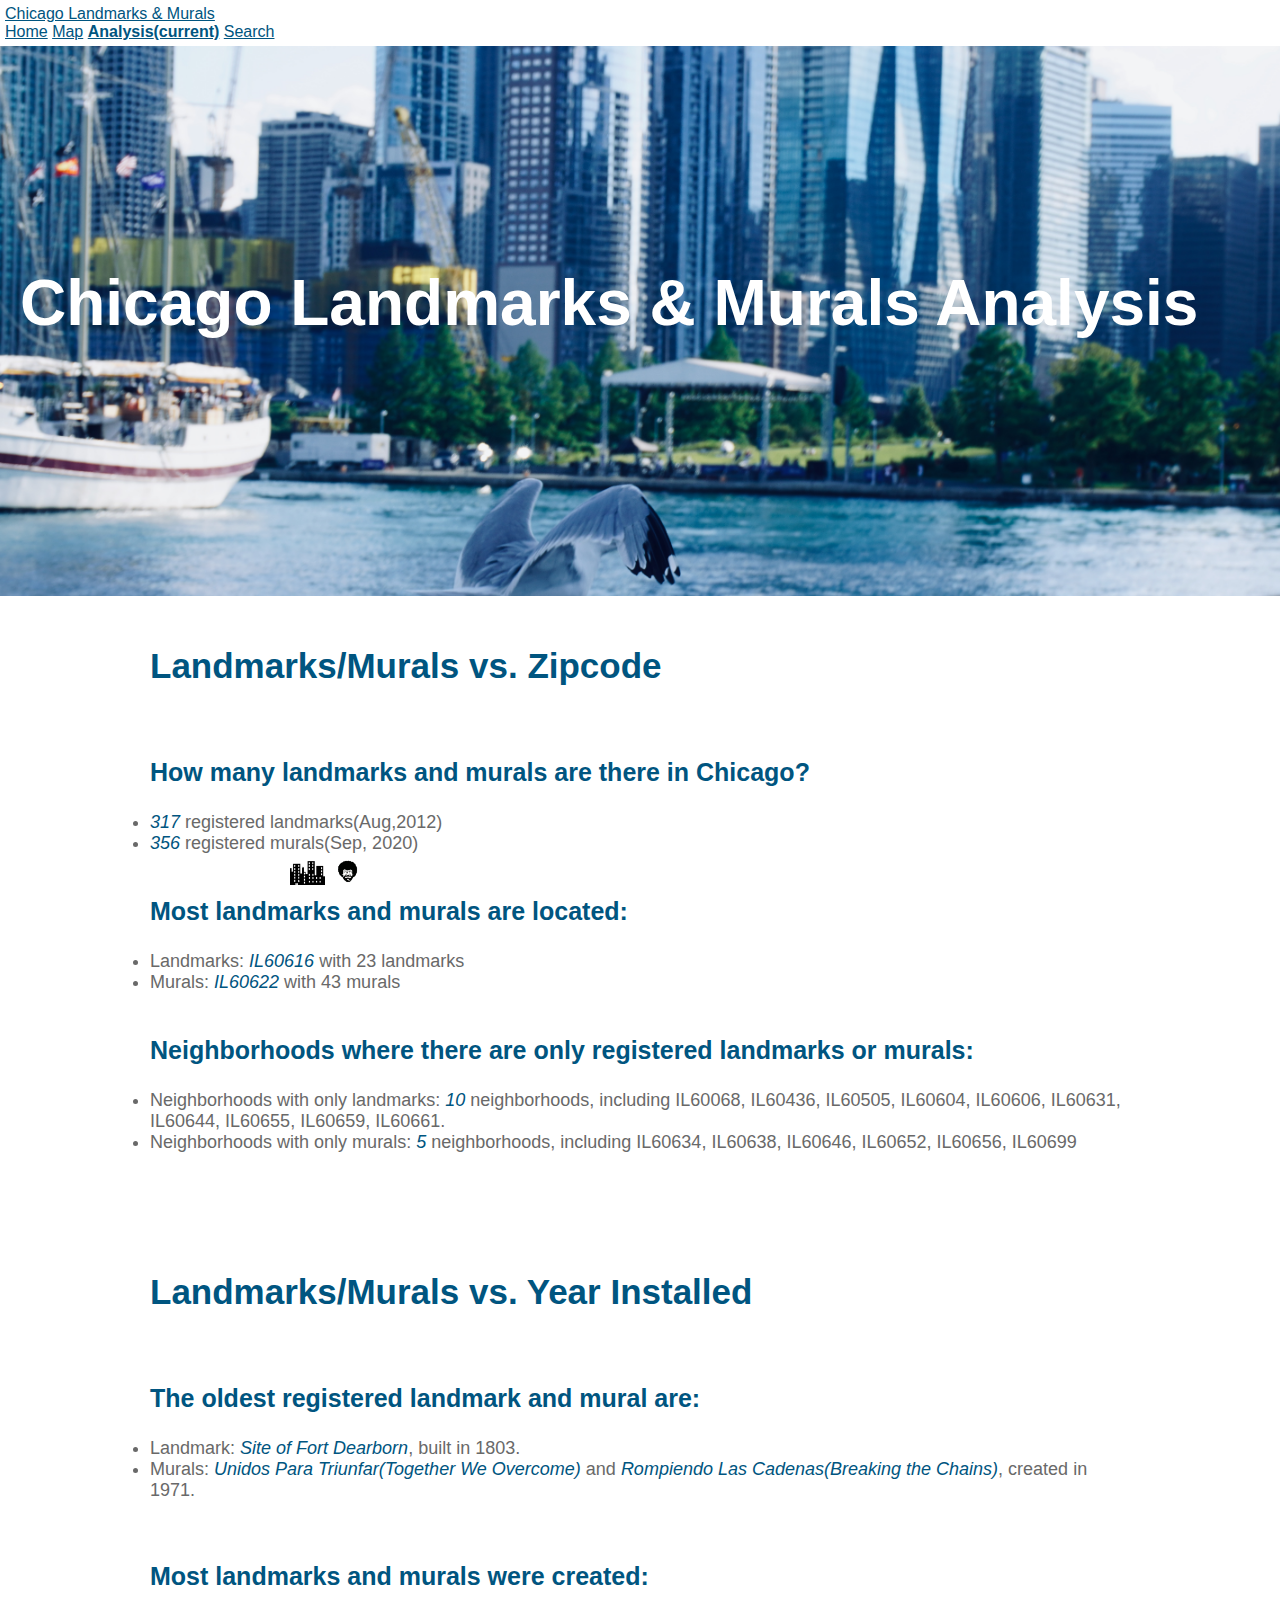
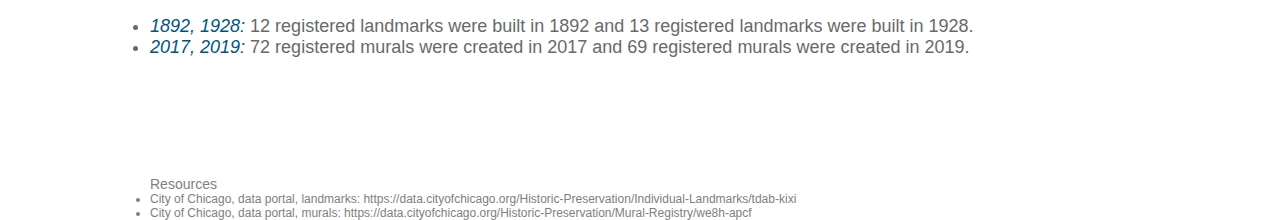
<file: jiaping/static/html/analysis.html>
<!DOCTYPE html>
<html lang="en">

<head>
  <meta charset="UTF-8">
  <meta name="viewport" content="width=device-width, initial-scale=1.0">
  <meta http-equiv="X-UA-Compatible" content="ie=edge">
  <title>Analysis</title>
  <script src="https://cdn.plot.ly/plotly-latest.min.js"></script>
  <link rel="stylesheet" href="https://stackpath.bootstrapcdn.com/bootstrap/4.1.3/css/bootstrap.min.css"
    integrity="sha384-MCw98/SFnGE8fJT3GXwEOngsV7Zt27NXFoaoApmYm81iuXoPkFOJwJ8ERdknLPMO" crossorigin="anonymous">
  <!-- <link href="https://fonts.googleapis.com/css?family=Ubuntu" rel="stylesheet"> -->
  <link rel="stylesheet" href="../css/style.css">
  <link rel="stylesheet" href="../css/d3Style.css">
</head>

<body>
  <!-- navbar -->
  <nav class="navbar navbar-expand-lg navbar-light bg-light">
    <div class="container-fluid">
      <div class="navbar-header">
        <a class="navbar-brand" href="../../index.html" style="color: #005580">Chicago Landmarks & Murals
          <img class="nav-ufo1" src="../images/icon_landmark.png">
          <img class="nav-ufo2" src="../images/icon_mural.png">
        </a>
      </div>
    </div>
    <div class="collapse navbar-collapse" id="navbarNavAltMarkup">
      <div class="navbar-nav">
        <a class="nav-item nav-link navtext_color" href="../../index.html" style="color: #005580">Home</a>
        <a class="nav-item nav-link navtext_color" href="map.html" style="color: #005580">Map</a>
        <a class="nav-item nav-link active" href="analysis.html" style="color: #005580">Analysis<span
            class="sr-only">(current)</span></a>
        <a class="nav-item nav-link" href="chart.html" style="display: inline; color: #005580">Search</a>
      </div>
    </div>
  </nav>
  <!-- navbar -->

  <!-- text on the picture -->
  <div class="analysis_top text-center">
    <h1>Chicago Landmarks & Murals Analysis</h1>
    <p>Do you want to know how many murals and landmarks are there in your neighborhood? </p>
    <p>Do you know how many landmarks were built in 1920s? </p>
  </div>

  <!-- zipcode plotly -->

  <div class='analysis'>
    <h2>Landmarks/Murals vs. Zipcode</h2>
  </div>
  <div id="zipcode"></div>
  <div class='analysis'>
    </br>
    <h3>How many landmarks and murals are there in Chicago?</h3>
    <li><em>317</em> registered landmarks(Aug,2012) </li>
    <li><em>356</em> registered murals(Sep, 2020) </li>
    </br>
    <h3>Most landmarks and murals are located: </h3>
    <li>Landmarks: <em>IL60616</em> with 23 landmarks </li>
    <li>Murals: <em>IL60622</em> with 43 murals</li>
    </br>
    <h3>Neighborhoods where there are only registered landmarks or murals: </h3>
    <li>Neighborhoods with only landmarks: <em>10</em> neighborhoods, including IL60068, IL60436, IL60505, IL60604,
      IL60606, IL60631, IL60644, IL60655, IL60659, IL60661. </li>
    <li>Neighborhoods with only murals: <em>5</em> neighborhoods, including IL60634, IL60638, IL60646, IL60652, IL60656,
      IL60699 </li>
  </div>
  </br>

  </div>
  <!-- year installed plotly -->
  </br>
  </br>
  </br>
  </br>
  <div class='analysis'>
    <h2>Landmarks/Murals vs. Year Installed</h2>
  </div>
  <div id="year_installed"></div>
  <div class='analysis'>
    </br>
    <h3>The oldest registered landmark and mural are:</h3>
    <li>Landmark: <em>Site of Fort Dearborn</em>, built in 1803.</li>
    <li>Murals: <em>Unidos Para Triunfar(Together We Overcome)</em> and <em>Rompiendo Las Cadenas(Breaking the
        Chains)</em>, created in 1971.</li>
    </br>
    </br>
    <h3>Most landmarks and murals were created:</h3>
    <li><em>1892, 1928:</em> 12 registered landmarks were built in 1892 and 13 registered landmarks were built in 1928.
    </li>
    <li><em>2017, 2019:</em> 72 registered murals were created in 2017 and 69 registered murals were created in 2019.
    </li>
    </br>

  </div>
  <div class='analysis_footer'>
    <a style='font-size: 14px;'> Resources </a>
    <li>City of Chicago, data portal, landmarks:
      https://data.cityofchicago.org/Historic-Preservation/Individual-Landmarks/tdab-kixi</li>
    <li>City of Chicago, data portal, murals:
      https://data.cityofchicago.org/Historic-Preservation/Mural-Registry/we8h-apcf</li>
  </div>




  <!-- Load d3.js -->
  <script src="https://d3js.org/d3.v4.min.js"></script>
  <script src="../js/analysis.js"></script>
</body>

</html>
</file>
<file: jiaping/static/css/style.css>
* {
  box-sizing: border-box;
  font-family: Ubuntu, sans-serif;
}

html,
body {
  height: 100%;
  padding: 0;
  margin: 0;
}

/* The wrapper contains all of the page's content besides the footer, which is pushed to the bottom of the page */
/* .wrapper {
  position: relative;
  min-height: 100%;
  padding-bottom: 130px;
  overflow: auto;
} */


/* navbar */
.navbar {
  padding: 5px;
  margin: 0;
  text-decoration-color: #006699;
}

/* This CSS styles the ufo icon in the navbar */
.nav-ufo1 {
  position: absolute;
  bottom: 15px;
  left: 290px;
  width: 35px;
}
.nav-ufo2 {
  position: absolute;
  bottom: 13px;
  left: 330px;
  width: 35px;
}

/* Adding styles to the aside and filter form */
.ufo-form {
  margin-top: 50px;
}

/* dashboard */
/* top picture */
.dash_top {
  position: relative;
  height: 550px;
  padding: 20px;
  margin: 0;
  background: white;
  background-image: url("../images/dash_top.jpg");
  background-attachment: fixed;
  background-position: bottom center;
  background-size: cover;
}

.dash_top h1 {
  margin-top: 200px;
  font-size: 4rem;
  color: white;
  font-weight: 10px;
  font-weight: bold;
  /* animation: subtitle 1s forwards linear; */
}

.dash p {
  font-size: 22px;
}

/* footer */
.dash_footer {
  font-size: 12px;
  color: gray;
}

.filters .panel-body {
  padding: 0;
}

.filters {
  margin-top: 10px;
}


/* analysis page */

/* top picture */
.analysis_top {
  position: relative;
  height: 550px;
  padding: 20px;
  margin: 0;
  background: white;
  background-image: url("../images/analysis_top.jpeg");
  background-attachment: fixed;
  background-position: bottom center;
  background-size: cover;
  margin-bottom: 50px;
}

.analysis_top h1 {
  margin-top: 200px;
  font-size: 4rem;
  color: white;
  font-weight: 10px;
  font-weight: bold;
  /* animation: subtitle 1s forwards linear; */
}

.analysis_top p {
  font-size: 1.8rem;
  opacity: 0;
  color: white;
  animation: subtitle 1s forwards linear;
  animation-delay: 1s;
}

/* text */
.analysis h2 {
  margin-left: 150px;
  margin-right: 150px;
  font-size: 35px;
  color:#005580;
  font-weight: bold;
}

.analysis h3 {
  /* margin-top: 100px; */
  margin-left: 150px;
  margin-right: 150px;
  font-size: 25px;
  color:#005580;
  font-weight: bold;

}
.analysis li {
  margin-left: 150px;
  margin-right: 150px;
  font-size: 18px;
  color: #696969;
}

.analysis em {
  color:#005580;
}

.analysis_footer {
  font-size: 12px;
  color: gray;
  margin-left: 150px;
  margin-right: 150px;
  margin-top: 100px;
}

/* browser default setting */
/* input placeholder color changes */
.form-control::-webkit-input-placeholder {
  /* Chrome/Opera/Safari */
  color: #8e979f;
}

.form-control::-moz-placeholder {
  /* Firefox 19+ */
  color: #8e979f;
}

.form-control:-ms-input-placeholder {
  /* IE 10+ */
  color: #8e979f;
}

.form-control:-moz-placeholder {
  /* Firefox 18- */
  color: #8e979f;
}


/* media queries which will only be activated at specific screen sizes */

@media (max-width: 500px) {


  .dash_top h1 {
    animation: smaller-title 1.2s forwards linear;
  }
}

/* keyframe animations which will be used to animate the title */
@keyframes title {
  from {
    opacity: 0;
  }

  to {
    font-size: 7.5rem;
    opacity: 1;
  }
}

@keyframes smaller-title {
  from {
    opacity: 0;
  }

  to {
    font-size: 5.5rem;
    opacity: 1;
  }
}

@keyframes subtitle {
  from {
    opacity: 0;
  }

  to {
    opacity: 1;
  }
}
</file>
<file: jiaping/static/css/d3Style.css>
.aText {
  font-family: sans-serif;
  font-size: 16px;
  text-anchor: middle;
}

.active {
  font-weight: bold;
  fill: #000;
  transition: fill 0.3s ease-out;
  text-anchor: middle;
  text-align: center;
}

.inactive {
  font-weight: lighter;
  fill: #c9c9c9;
  transition: fill 0.3s ease-out;
  text-anchor: middle;
}

.inactive:hover {
  fill: #000;
  cursor: pointer;
}

/* font size dependent on radius, see app.js */
.stateText {
  font-family: sans-serif;
  fill: #fff;
  text-anchor: middle;
  font-size: 10px;
  font-weight: bold;
}

.stateCircle {
  fill: #89bdd3;
  stroke: #e3e3e3;
}

.chart {
  display: block;
  margin: 0;
}

.d3-tip {
  padding: 6px;
  font-size: 12px;
  line-height: 1;
  line-height: 1.5em;
  color: #fff;
  text-align: center;
  text-transform: capitalize;
  background: rgba(0, 0, 0, 0.8);
  border-radius: 4px;
}

/* Mobile Rules */
@media screen and (max-width: 530px) {
  .stateText {
    display: none;
  }

  .aText {
    font-size: 14px;
  }
}

@media screen and (max-width: 400px) {
  .aText {
    font-size: 13px;
  }
}
</file>
